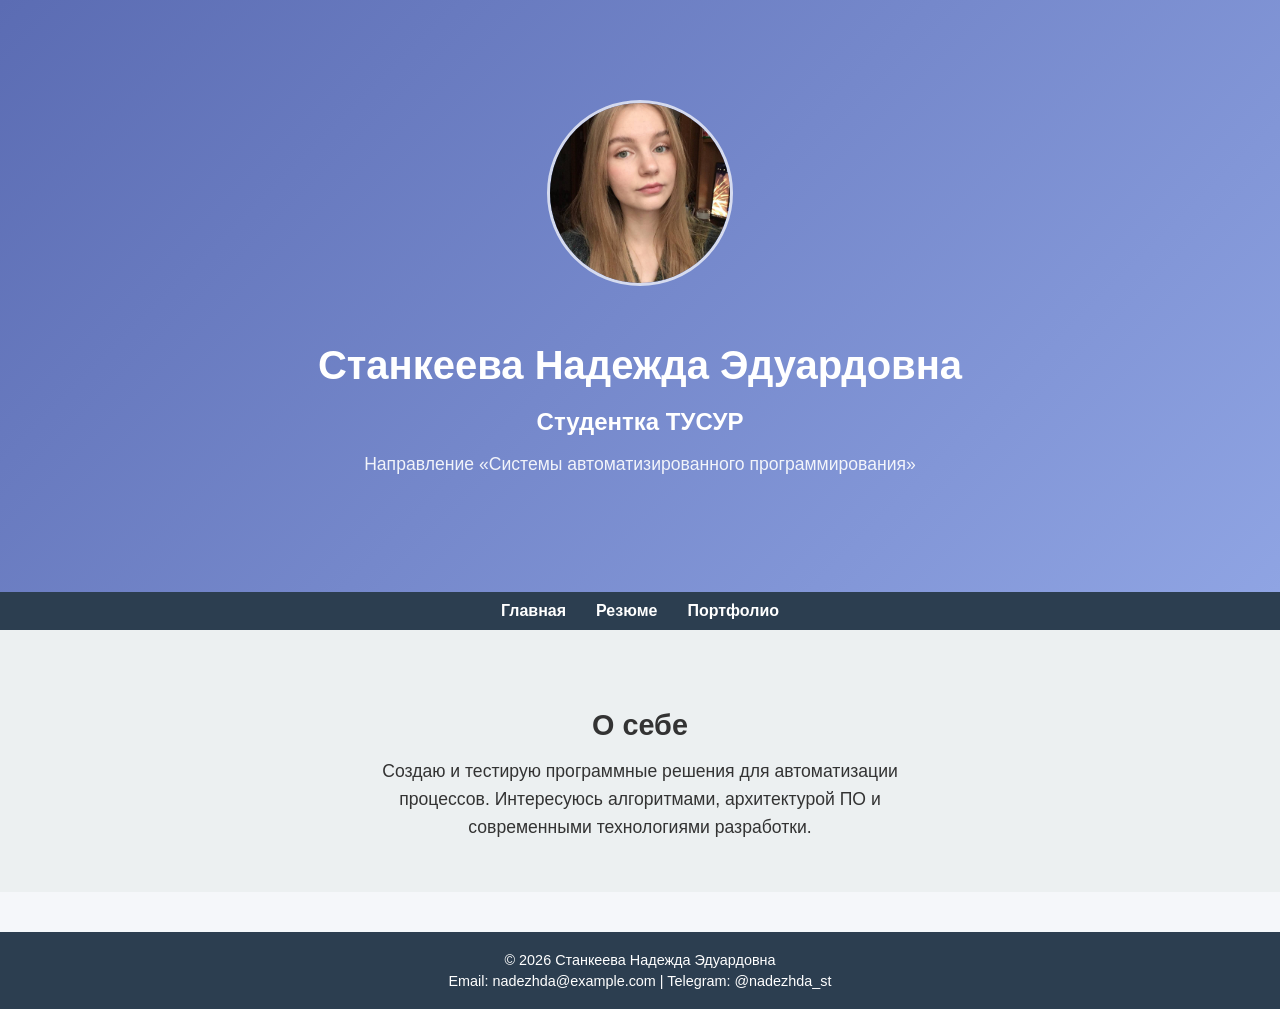
<file: index.html>
<!DOCTYPE html>
<html lang="ru">
<head>
    <meta charset="UTF-8">
    <meta name="viewport" content="width=device-width, initial-scale=1.0">
    <title>Станкеева Надежда Эдуардовна</title>
    <link rel="stylesheet" href="css/style.css">
</head>
<body>
    <!-- Обложка -->
    <section class="cover">
        <div class="cover-content">
            <img src="image/photo.jpg" alt="Фото Станкеевой Надежды" class="main-photo">
            <h1>Станкеева Надежда Эдуардовна</h1>
            <h2>Студентка ТУСУР</h2>
            <p>Направление «Системы автоматизированного программирования»</p>
        </div>
    </section>

    <!-- Навигация -->
    <header>
        <nav>
            <ul>
                <li><a href="index.html">Главная</a></li>
                <li><a href="resume.html">Резюме</a></li>
                <li><a href="portfolio.html">Портфолио</a></li>
            </ul>
        </nav>
    </header>

    <!-- Краткое описание -->
    <section class="intro">
        <h3>О себе</h3>
        <p>Создаю и тестирую программные решения для автоматизации процессов. Интересуюсь алгоритмами, архитектурой ПО и современными технологиями разработки.</p>
    </section>

    <!-- Footer -->
    <footer>
        <p>&copy; 2026 Станкеева Надежда Эдуардовна</p>
        <p>Email: nadezhda@example.com | Telegram: @nadezhda_st</p>
    </footer>
</body>
</html>
</file>
<file: css/style.css>
/* Общие стили */
body {
    font-family: 'Segoe UI', Arial, sans-serif;
    margin: 0;
    padding: 0;
    background-color: #f5f7fa;
    color: #333;
}

/* Обложка */
.cover {
    background: linear-gradient(135deg, #5b6cb3, #8fa4e3);
    color: white;
    text-align: center;
    padding: 100px 20px;
}
.cover-content {
    max-width: 700px;
    margin: auto;
}
.main-photo {
    width: 180px;
    height: 180px;
    border-radius: 50%;
    object-fit: cover;
    margin-bottom: 20px;
    border: 3px solid rgba(255, 255, 255, 0.7);
}
.cover-content h1 {
    font-size: 2.5em;
    margin-bottom: 10px;
}
.cover-content h2 {
    font-size: 1.5em;
    margin-bottom: 5px;
}
.cover-content p {
    font-size: 1.1em;
    opacity: 0.9;
}

/* Навигация */
header {
    background: #2c3e50;
    padding: 10px 0;
}
nav ul {
    list-style: none;
    display: flex;
    justify-content: center;
    margin: 0;
    padding: 0;
}
nav ul li {
    margin: 0 15px;
}
nav ul li a {
    color: #fff;
    text-decoration: none;
    font-weight: bold;
}
nav ul li a:hover {
    text-decoration: underline;
}

/* О себе */
.intro {
    text-align: center;
    padding: 50px 20px;
    background: #ecf0f1;
}
.intro h3 {
    font-size: 1.8em;
    margin-bottom: 15px;
}
.intro p {
    max-width: 600px;
    margin: auto;
    font-size: 1.1em;
    line-height: 1.6;
}

/* Footer */
footer {
    background: #2c3e50;
    color: #fff;
    text-align: center;
    padding: 15px 10px;
    margin-top: 40px;
    font-size: 0.9em;
}
footer p {
    margin: 5px 0;
}




/* Маленькие фото рядом с текстом */
.small-photo {
    width: 90px;
    height: 90px;
    border-radius: 50%;
    object-fit: cover;
    margin-right: 15px;
    float: left;
    border: 2px solid #5b6cb3;
}
.resume-block {
    display: flex;
    align-items: flex-start;
    margin-bottom: 25px;
}
.resume-block p, .resume-block ul {
    flex: 1;
}




/* Раздел резюме */
.resume {
    max-width: 800px;
    margin: 50px auto;
    padding: 20px;
    background: #ecf0f1;
    border-radius: 8px;
    box-shadow: 0 0 10px rgba(0,0,0,0.1);
}
.resume h3 {
    color: #2c3e50;
    margin-top: 30px;
}
.resume p, .resume ul {
    font-size: 1.05em;
    line-height: 1.6;
}
.resume ul {
    list-style: disc;
    margin-left: 25px;
}




/* Портфолио */
.portfolio {
    padding: 50px 20px;
    background: #ecf0f1;
    text-align: center;
}
.portfolio-grid {
    display: grid;
    grid-template-columns: repeat(auto-fit, minmax(250px, 1fr));
    gap: 25px;
    max-width: 1000px;
    margin: auto;
}
.card {
    background: #fff;
    border-radius: 8px;
    box-shadow: 0 0 10px rgba(0,0,0,0.1);
    padding: 20px;
    text-align: left;
}
.card img {
    width: 100%;
    height: 160px;
    object-fit: cover;
    border-radius: 6px;
    margin-bottom: 15px;
}
.card h3 {
    color: #2c3e50;
    margin-bottom: 10px;
}
.card p {
    font-size: 1em;
    line-height: 1.5;
}
</file>
